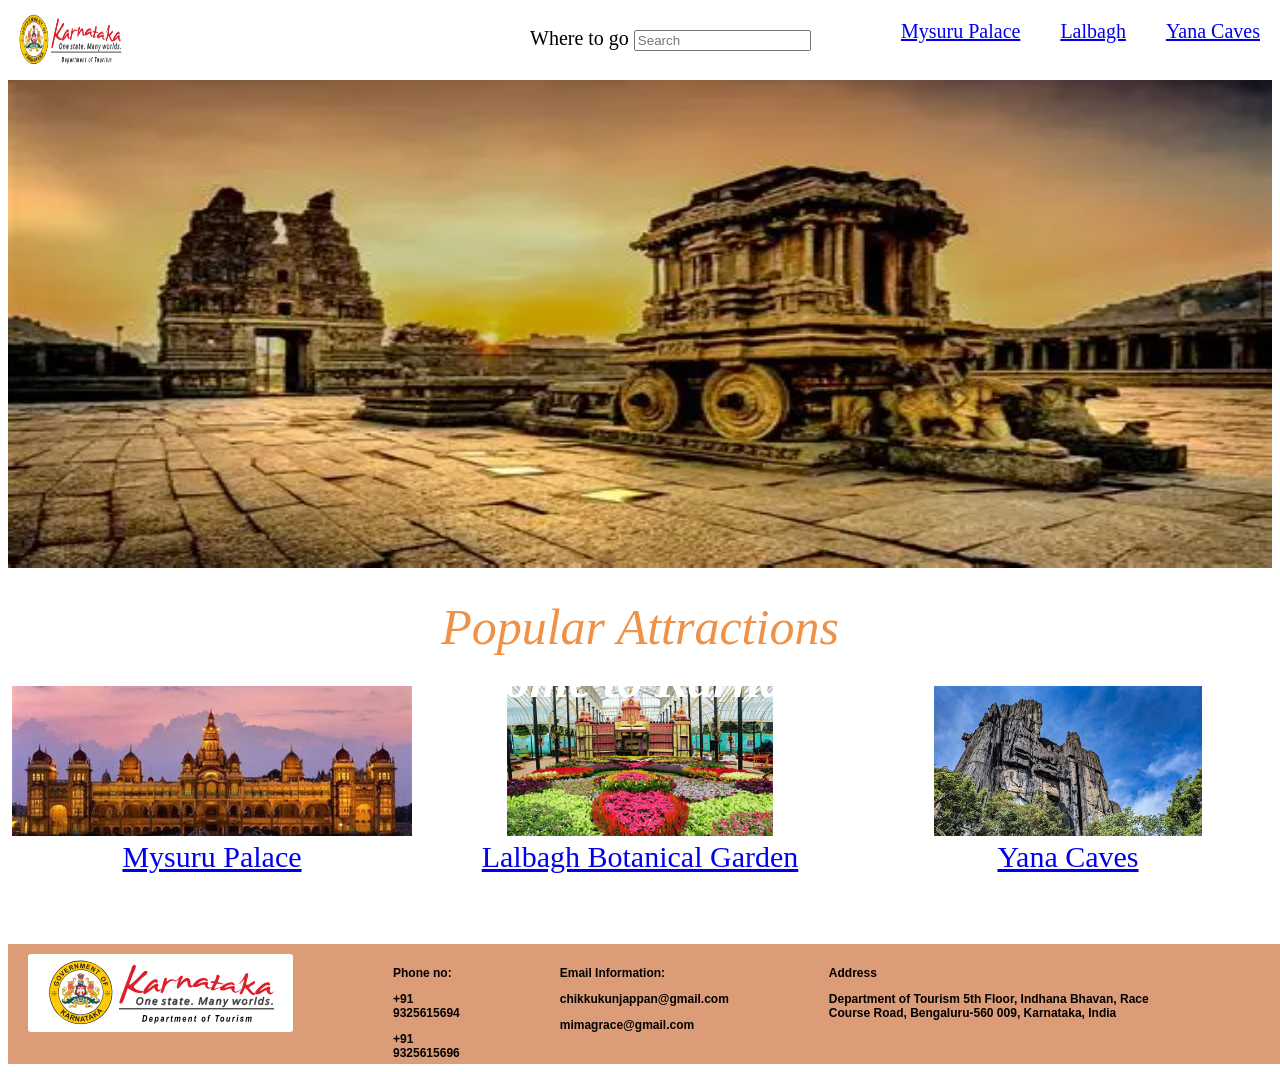
<file: index.html>
<!DOCTYPE html>
<html>
    <head>
        <link rel="stylesheet" href="styles.css">
    </head>
    <title>Attractions_Of_Karnataka</title>
        <body>
            <div class="header">
                <div class="leftsection">
                    <img class="headerpic" src="headerimage.png">
                </div>
                <div class="middlesection">Where to go 
                    <input class="Searchbar" type="text" placeholder="Search">
                </div>
                <div>
                    <nav class="navbar">
                    <div class="links"><a href="attraction1.html">Mysuru Palace</a></div>
                    <div class="links"><a href="attraction2.html">Lalbagh</a></div>
                    <div class="links"><a href="attraction3.html">Yana Caves</a></div>
                    </nav>
                </div>

            </div>
             <div>   
                <img class="mainpic" src="karnataka plce.webp" style="width:100%">
                <p class="centertext">Welcome to Karnataka</p></div>
             <div><p class="text1">Popular Attractions</p></div>
             <div class="attractions">
                <div class="attraction1">
                    <img class="attraction1pic" src="attraction1.jpeg">
                <div class="att1name">
                    <a href="attraction1.html" target="_blank">Mysuru Palace</a>
                </div>
                </div>
                <div class="attraction2">
                    <img class="attraction2pic" src="attraction2.webp">
                    <div class="att2name">
                    <a href="attraction2.html" target="_blank">Lalbagh Botanical Garden</a>
                </div></div>
                <div class="attraction3">
                    <img class="attraction3pic" src="attraction3.jpeg">
                    <div class="att3name"><a href="attraction3.html" target="_blank">Yana Caves</a></div>
                </div>

             </div>
             
            <div class="footer">
                <div class="left_section">
                    <img class="footerpic" src="headerimage.png">
                </div>
                <div class="middle_section">
                    <div class="column">
                        <p>Phone no:</p>
                        <p>+91 9325615694</p>
                        <p>+91 9325615696</p>
                    </div>
                    <div class="column">
                        <p>Email Information:</p>
                        <p>chikkukunjappan@gmail.com</p>
                        <p>mimagrace@gmail.com</p>
                    </div>
                    <div class="column">
                        <p>Address</p>
                        <p>Department of Tourism 5th Floor, Indhana Bhavan, Race Course Road,
                           Bengaluru-560 009, Karnataka, India</p>
                    </div>
                </div>
            </div>
            
        </body>
</html>
</file>
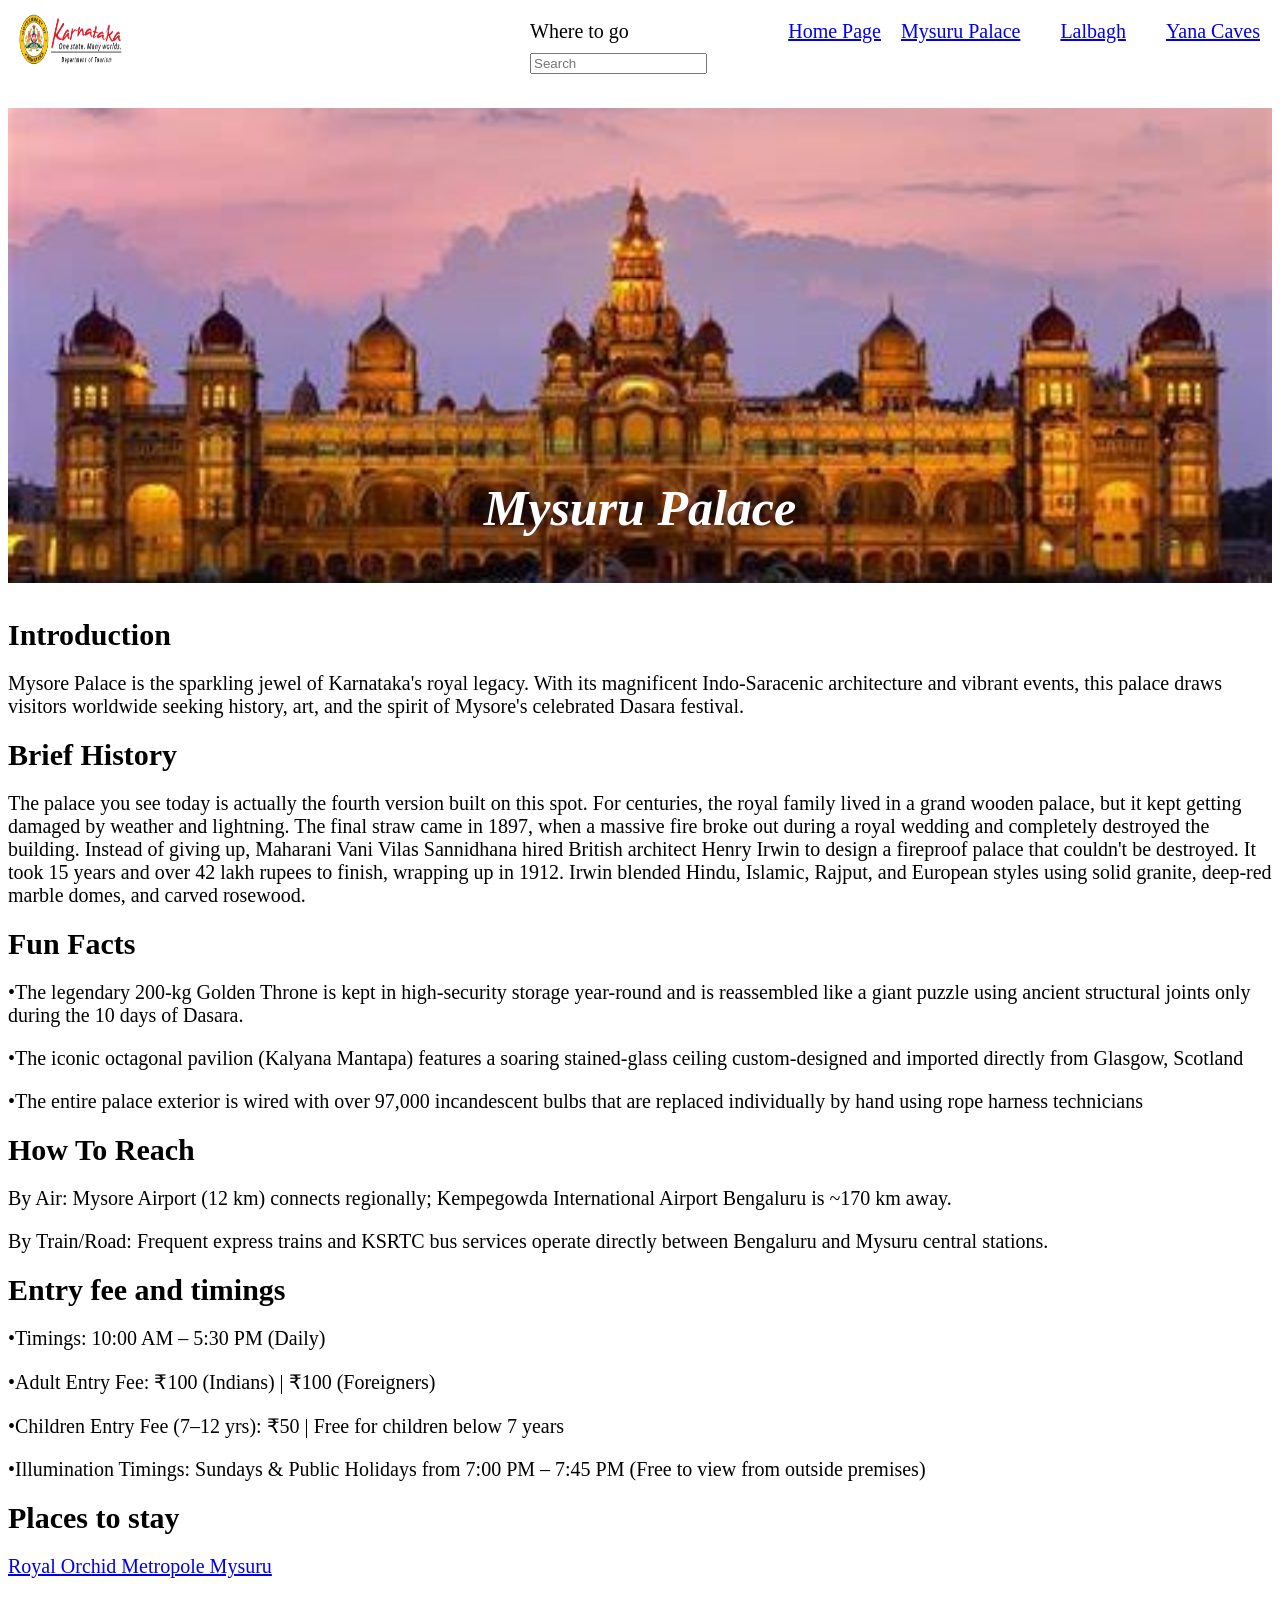
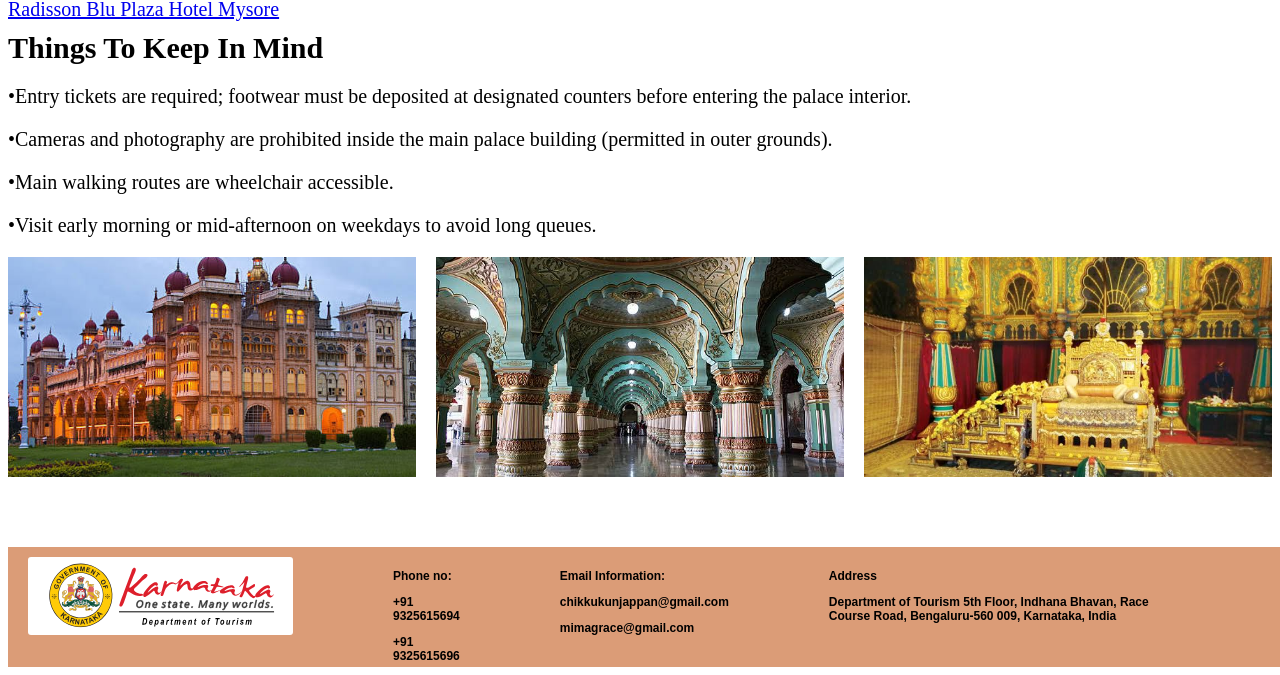
<file: attraction1.html>
<!DOCTYPE html>
<html>
    <title>Mysuru_caves</title>
    <head><link rel="stylesheet" href="styles.css"></head>
    <body1>
        
         <div class="header">
                <div class="leftsection">
                    <img class="headerpic" src="headerimage.png">
                </div>
                <div class="middlesection">Where to go 
                    <input class="Searchbar" type="text" placeholder="Search">
                </div>
                <div class="links">
                    <a href="index.html" target="_blank">Home Page</a>
                </div>
                <div>
                    <nav class="navbar">
                    <div class="links"><a href="attraction1.html">Mysuru Palace</a></div>
                    <div class="links"><a href="attraction2.html">Lalbagh</a></div>
                    <div class="links"><a href="attraction3.html">Yana Caves</a></div>
                    </nav>
                </div>
         </div>
            <div class="Mysurupalace">
                <img src="attraction1.jpeg" style="width:100%">
                <p class="centertext">Mysuru Palace</p>
            </div>
            <div>
                <p class="Intro">Introduction</p>
            </div>
            <div class="introtext">
                <p>Mysore Palace is the sparkling jewel of Karnataka's royal legacy.
                     With its magnificent Indo-Saracenic architecture and vibrant events, 
                     this palace draws visitors worldwide seeking history, art, and the spirit of
                      Mysore's celebrated Dasara festival.</p>
            </div>
            <div><p class="Intro">Brief History</p></div>
            <div><p class="introtext">The palace you see today is actually the fourth version built on this spot. 
                For centuries, the royal family lived in a grand wooden palace, but it kept getting damaged by weather and lightning. 
                The final straw came in 1897, when a massive fire broke out during a royal wedding and completely destroyed the building.
                 Instead of giving up, Maharani Vani Vilas Sannidhana hired British architect Henry Irwin to design a fireproof 
                 palace that couldn't be destroyed. 
                 It took 15 years and over 42 lakh rupees to finish, wrapping up in 1912. Irwin blended Hindu, Islamic, Rajput, 
                 and European styles using solid granite, deep-red marble domes, and carved rosewood.</p></div>
            <div><p class="Intro">Fun Facts</p></div>
            <div><p class="introtext">&#8226The legendary 200-kg Golden Throne is kept in high-security storage year-round and is reassembled like a 
                giant puzzle using ancient structural joints only during the 10 days of Dasara.</p>
                <p class="introtext">&#8226The iconic octagonal pavilion (Kalyana Mantapa) features a soaring stained-glass ceiling 
                    custom-designed and imported directly from Glasgow, Scotland</p>
                <p class="introtext">&#8226The entire palace exterior is wired with over 97,000 incandescent bulbs that are replaced individually by hand using rope harness technicians</p></div>
            <div><p class="Intro">How To Reach</p></div>
            <div><p class="introtext">By Air: Mysore Airport (12 km) connects regionally; Kempegowda International Airport Bengaluru is ~170 km away.</p>
                 <p class="introtext">By Train/Road: Frequent express trains and KSRTC bus services operate directly between Bengaluru and Mysuru central stations.</p></div>
            <div><p class="Intro">Entry fee and timings</p></div>
            <div><p class="introtext">&#8226Timings: 10:00 AM – 5:30 PM (Daily)</p>
                <p class="introtext">&#8226Adult Entry Fee: ₹100 (Indians) | ₹100 (Foreigners)</p>
                <p class="introtext">&#8226Children Entry Fee (7–12 yrs): ₹50 | Free for children below 7 years</p>
                <p class="introtext">&#8226Illumination Timings: Sundays & Public Holidays from 7:00 PM – 7:45 PM (Free to view from outside premises)</p></div>
            <div><p class="Intro">Places to stay</p></div>
            <div class="linktest"><div><a href="https://www.makemytrip.com/hotels/hotel-details/?hotelId=200701251224468296&_uCurrency=INR&adg=154612682540&aid=674849908507&campaign_type=search&cid=CjwKCAjwkaXUBhASEiwAZI3ds0aHfBmsHh2X3-MBcJUp20o3bCZHbJSoR27FZ_CROlp-PmiXeK2ZxxoCE5YQAvD_BwE&city=CTXMY&cmp=SEM%7CD%7CDH%7CG%7CHname%7CDH_HName_CTXMY_7-10K_DT%7C200701251224468296%7CR%7C&country=IN&device=c&gad_campaignid=20577372424&gad_source=1&gbraid=0AAAAAD5Az1Tg1B2muCdYaumNuu8k-JbT9&gclid=CjwKCAjwkaXUBhASEiwAZI3ds0aHfBmsHh2X3-MBcJUp20o3bCZHbJSoR27FZ_CROlp-PmiXeK2ZxxoCE5YQAvD_BwE&kw=royal+orchid+metropole+mysore&lat=12.31148&lng=76.64409&locusId=CTXMY&locusType=city&mf_campaign=%7BHARDCODE_CAMPAIGN_NAME%7D&mf_campaignid=20577372424&mf_medium=cpc&mf_source=google&pl=&rank=1&reference=hotel&roomStayQualifier=2e0e&searchText=Mysore&topHtlId=200701251224468296&type=city&viewType=LUXE&mtkeys=undefined&isPropSearch=T" target="_blank">Royal Orchid Metropole Mysuru</a>
                 <p></p><a href="https://www.makemytrip.com/hotels/radisson_blu_plaza_hotel_mysore-details-mysore.html?msockid=0d538c1d1af66f64159f9ac31bd76e83" target="_blank">Radisson Blu Plaza Hotel Mysore</a>
            </div></div>
            <div><p class="Intro">Things To Keep In Mind</p></div>
            <div><p class="introtext">&#8226Entry tickets are required; footwear must be deposited at designated counters before entering the palace interior.</p>
                 <p class="introtext">&#8226Cameras and photography are prohibited inside the main palace building (permitted in outer grounds).</p>
                 <p class="introtext">&#8226Main walking routes are wheelchair accessible.</p>
                 <p class="introtext">&#8226Visit early morning or mid-afternoon on weekdays to avoid long queues.</p></div>
            <div class="pics">
                <div class="gridpics">
                    <img src="mysurupalace-1.jpeg" style="width:100%">
                </div>
                <div class="gridpics">
                    <img src="mysurupalace-2.jpeg" style="width:100%">
                </div>
                <div class="gridpics">
                    <img src="mysurupalace-4.jpeg" style="width:100%">
                </div>
            </div>
            <div class="footer">
                <div class="left_section">
                    <img class="footerpic" src="headerimage.png">
                </div>
                <div class="middle_section">
                    <div class="column">
                        <p>Phone no:</p>
                        <p>+91 9325615694</p>
                        <p>+91 9325615696</p>
                    </div>
                    <div class="column">
                        <p>Email Information:</p>
                        <p>chikkukunjappan@gmail.com</p>
                        <p>mimagrace@gmail.com</p>
                    </div>
                    <div class="column">
                        <p>Address</p>
                        <p>Department of Tourism 5th Floor, Indhana Bhavan, Race Course Road,
                           Bengaluru-560 009, Karnataka, India</p>
                    </div>
                </div>
            </div>
    </body>
</html>
</file>
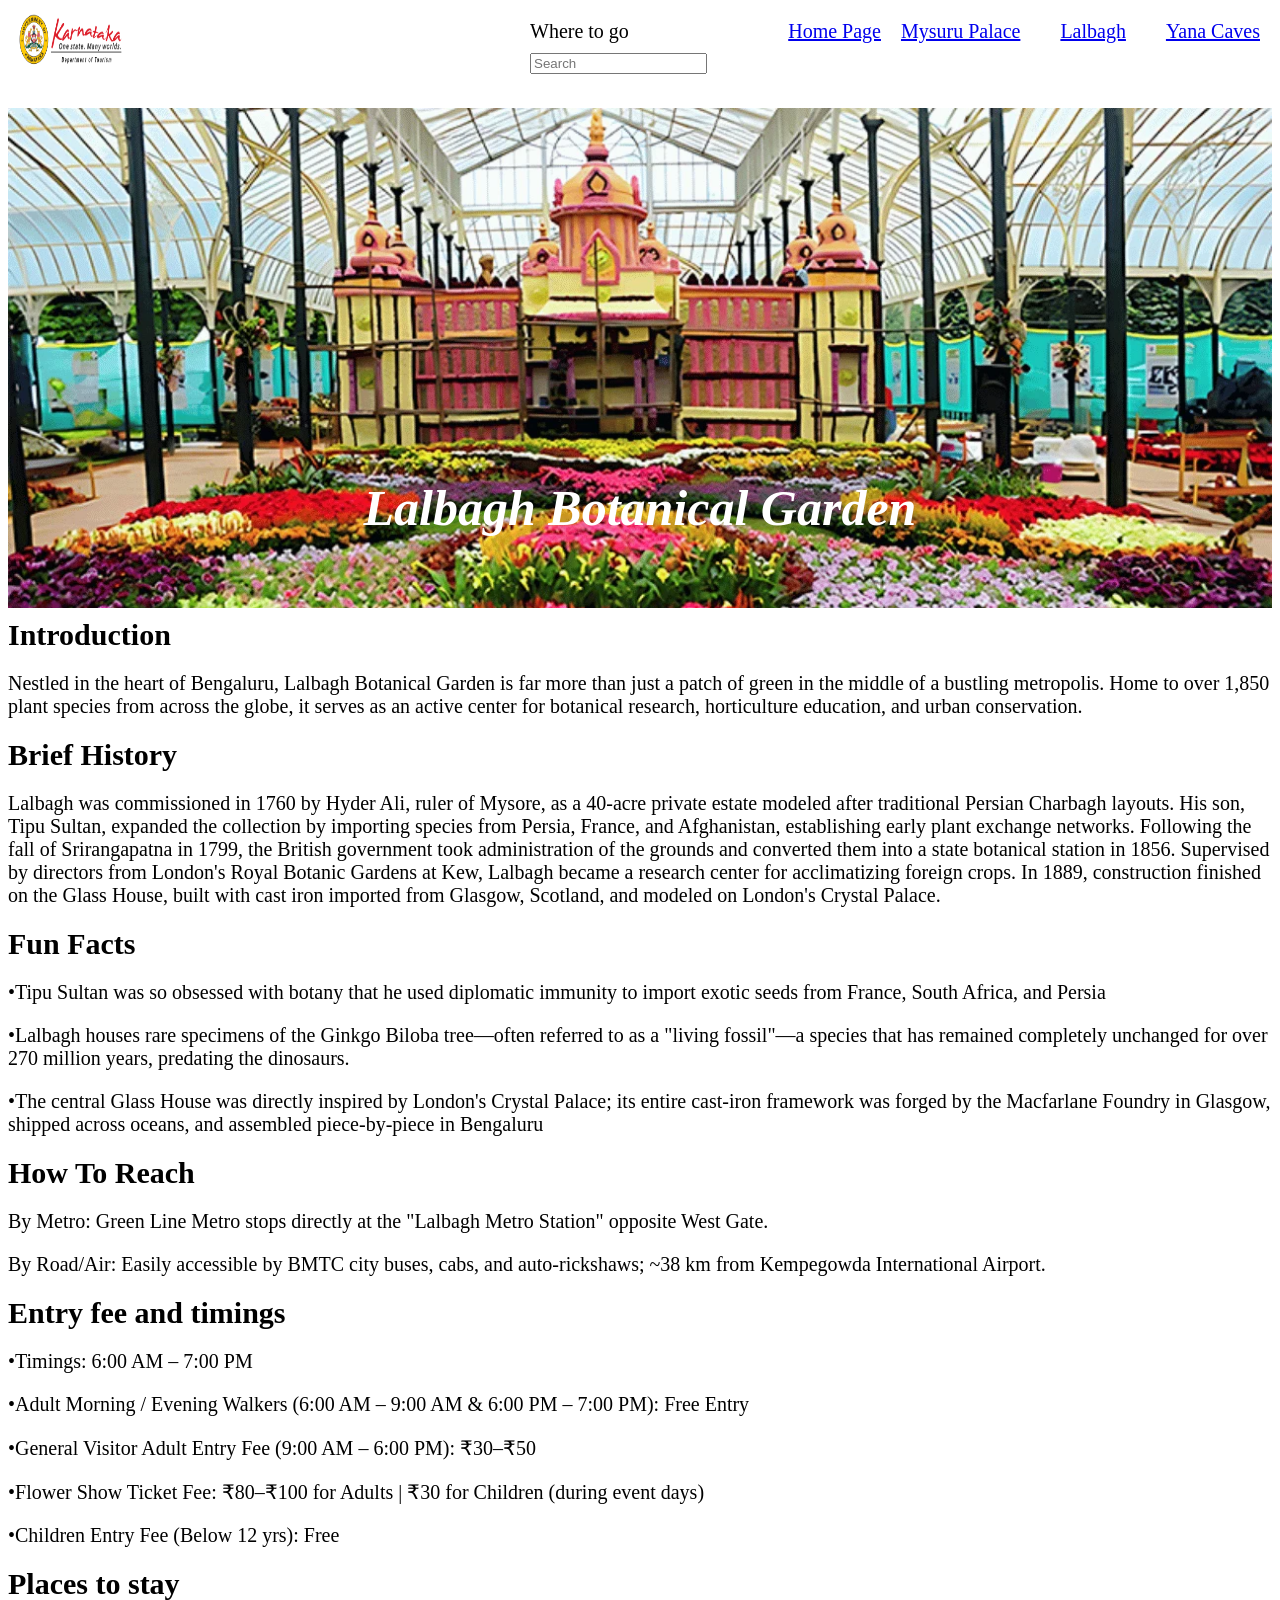
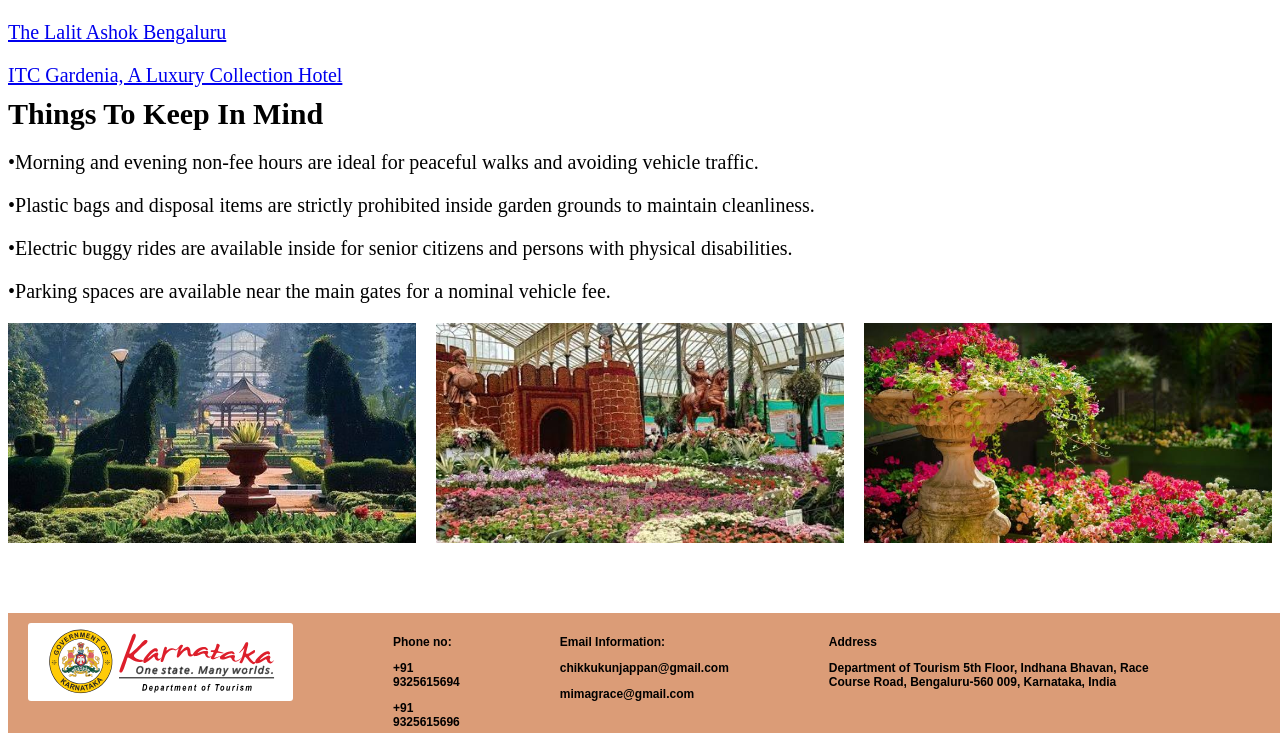
<file: attraction2.html>
<!DOCTYPE html>
<html>
    <title>Lalbagh Botanical Garden</title>
    <head><link rel="stylesheet" href="styles.css"></head>
    <body>
         <div class="header">
                <div class="leftsection">
                    <img class="headerpic" src="headerimage.png">
                </div>
                <div class="middlesection">Where to go 
                    <input class="Searchbar" type="text" placeholder="Search">
                </div>
                <div class="links">
                    <a href="index.html" target="_blank">Home Page</a>
                </div>
                <div>
                    <nav class="navbar">
                    <div class="links"><a href="attraction1.html">Mysuru Palace</a></div>
                    <div class="links"><a href="attraction2.html">Lalbagh</a></div>
                    <div class="links"><a href="attraction3.html">Yana Caves</a></div>
                    </nav>
                </div>
         </div>
            <div class="Mysurupalace">
                <img src="attraction2.webp" style="width:100%">
                <p class="centertext">Lalbagh Botanical Garden</p>
            </div>
            <div>
                <p class="Intro">Introduction</p>
            </div>
            <div class="introtext">
                <p>Nestled in the heart of Bengaluru, Lalbagh Botanical Garden is far more than just a patch of green in the middle
                     of a bustling metropolis. Home to over 1,850 plant species from across the globe, it serves as an active center 
                     for botanical research, horticulture education, and urban conservation.</p>
            </div>
            <div><p class="Intro">Brief History</p></div>
            <div><p class="introtext">Lalbagh was commissioned in 1760 by Hyder Ali, ruler of Mysore, as a 40-acre private estate
                     modeled after traditional Persian Charbagh layouts. His son, Tipu Sultan, expanded the collection by importing
                      species from Persia, France, and Afghanistan, establishing early plant exchange networks. Following the fall 
                      of Srirangapatna in 1799, the British government took administration of the grounds and converted them into 
                      a state botanical station in 1856. Supervised by directors from London's Royal Botanic Gardens at Kew, Lalbagh 
                      became a research center for acclimatizing foreign crops. In 1889, construction finished on the Glass House,
                       built with cast iron imported from Glasgow, Scotland, and modeled on London's Crystal Palace.</p></div>
            <div><p class="Intro">Fun Facts</p></div>
            <div><p class="introtext">&#8226Tipu Sultan was so obsessed with botany that he used diplomatic immunity to import exotic seeds from France, South Africa, and Persia</p>
                <p class="introtext">&#8226Lalbagh houses rare specimens of the Ginkgo Biloba tree—often referred to as a "living fossil"—a species that has remained completely
                     unchanged for over 270 million years, predating the dinosaurs.</p>
                <p class="introtext">&#8226The central Glass House was directly inspired by London's Crystal Palace; its entire cast-iron framework was forged by the Macfarlane
                     Foundry in Glasgow, shipped across oceans, and assembled piece-by-piece in Bengaluru</p></div>
            <div><p class="Intro">How To Reach</p></div>
            <div><p class="introtext">By Metro: Green Line Metro stops directly at the "Lalbagh Metro Station" opposite West Gate.</p>
                 <p class="introtext">By Road/Air: Easily accessible by BMTC city buses, cabs, and auto-rickshaws; ~38 km from Kempegowda International Airport.</p></div>
            <div><p class="Intro">Entry fee and timings</p></div>
            <div><p class="introtext">&#8226Timings: 6:00 AM – 7:00 PM</p>
                <p class="introtext">&#8226Adult Morning / Evening Walkers (6:00 AM – 9:00 AM & 6:00 PM – 7:00 PM): Free Entry</p>
                <p class="introtext">&#8226General Visitor Adult Entry Fee (9:00 AM – 6:00 PM): ₹30–₹50</p>
                <p class="introtext">&#8226Flower Show Ticket Fee: ₹80–₹100 for Adults | ₹30 for Children (during event days)</p>
                <p class="introtext">&#8226Children Entry Fee (Below 12 yrs): Free</p></div>
            <div><p class="Intro">Places to stay</p></div>
            <div class="linktest"><div><a href="https://www.makemytrip.com/hotels/the_lalit_ashok_bangalore-details-bangalore.html?msockid=0d538c1d1af66f64159f9ac31bd76e83" target="_blank">The Lalit Ashok Bengaluru</a>
                 <p></p><a href="https://www.makemytrip.com/hotels/itc_gardenia_a_luxury_collection_hotel-details-bangalore.html?msockid=0d538c1d1af66f64159f9ac31bd76e83" target="_blank">ITC Gardenia, A Luxury Collection Hotel</a>
            </div></div>
            <div><p class="Intro">Things To Keep In Mind</p></div>
            <div><p class="introtext">&#8226Morning and evening non-fee hours are ideal for peaceful walks and avoiding vehicle traffic.</p>
                 <p class="introtext">&#8226Plastic bags and disposal items are strictly prohibited inside garden grounds to maintain cleanliness.</p>
                 <p class="introtext">&#8226Electric buggy rides are available inside for senior citizens and persons with physical disabilities.</p>
                 <p class="introtext">&#8226Parking spaces are available near the main gates for a nominal vehicle fee.</p></div>
            <div class="pics">
                <div class="gridpics">
                    <img src="lalbagh-1.jpeg" style="width:100%">
                </div>
                <div class="gridpics">
                    <img src="lalbagh-2.jpeg" style="width:100%">
                </div>
                <div class="gridpics">
                    <img src="lalbagh-3.jpeg" style="width:100%">
                </div>
            </div>
            <div class="footer">
                <div class="left_section">
                    <img class="footerpic" src="headerimage.png">
                </div>
                <div class="middle_section">
                    <div class="column">
                        <p>Phone no:</p>
                        <p>+91 9325615694</p>
                        <p>+91 9325615696</p>
                    </div>
                    <div class="column">
                        <p>Email Information:</p>
                        <p>chikkukunjappan@gmail.com</p>
                        <p>mimagrace@gmail.com</p>
                    </div>
                    <div class="column">
                        <p>Address</p>
                        <p>Department of Tourism 5th Floor, Indhana Bhavan, Race Course Road,
                           Bengaluru-560 009, Karnataka, India</p>
                    </div>
                </div>
            </div>
    </body>
</html>
</file>
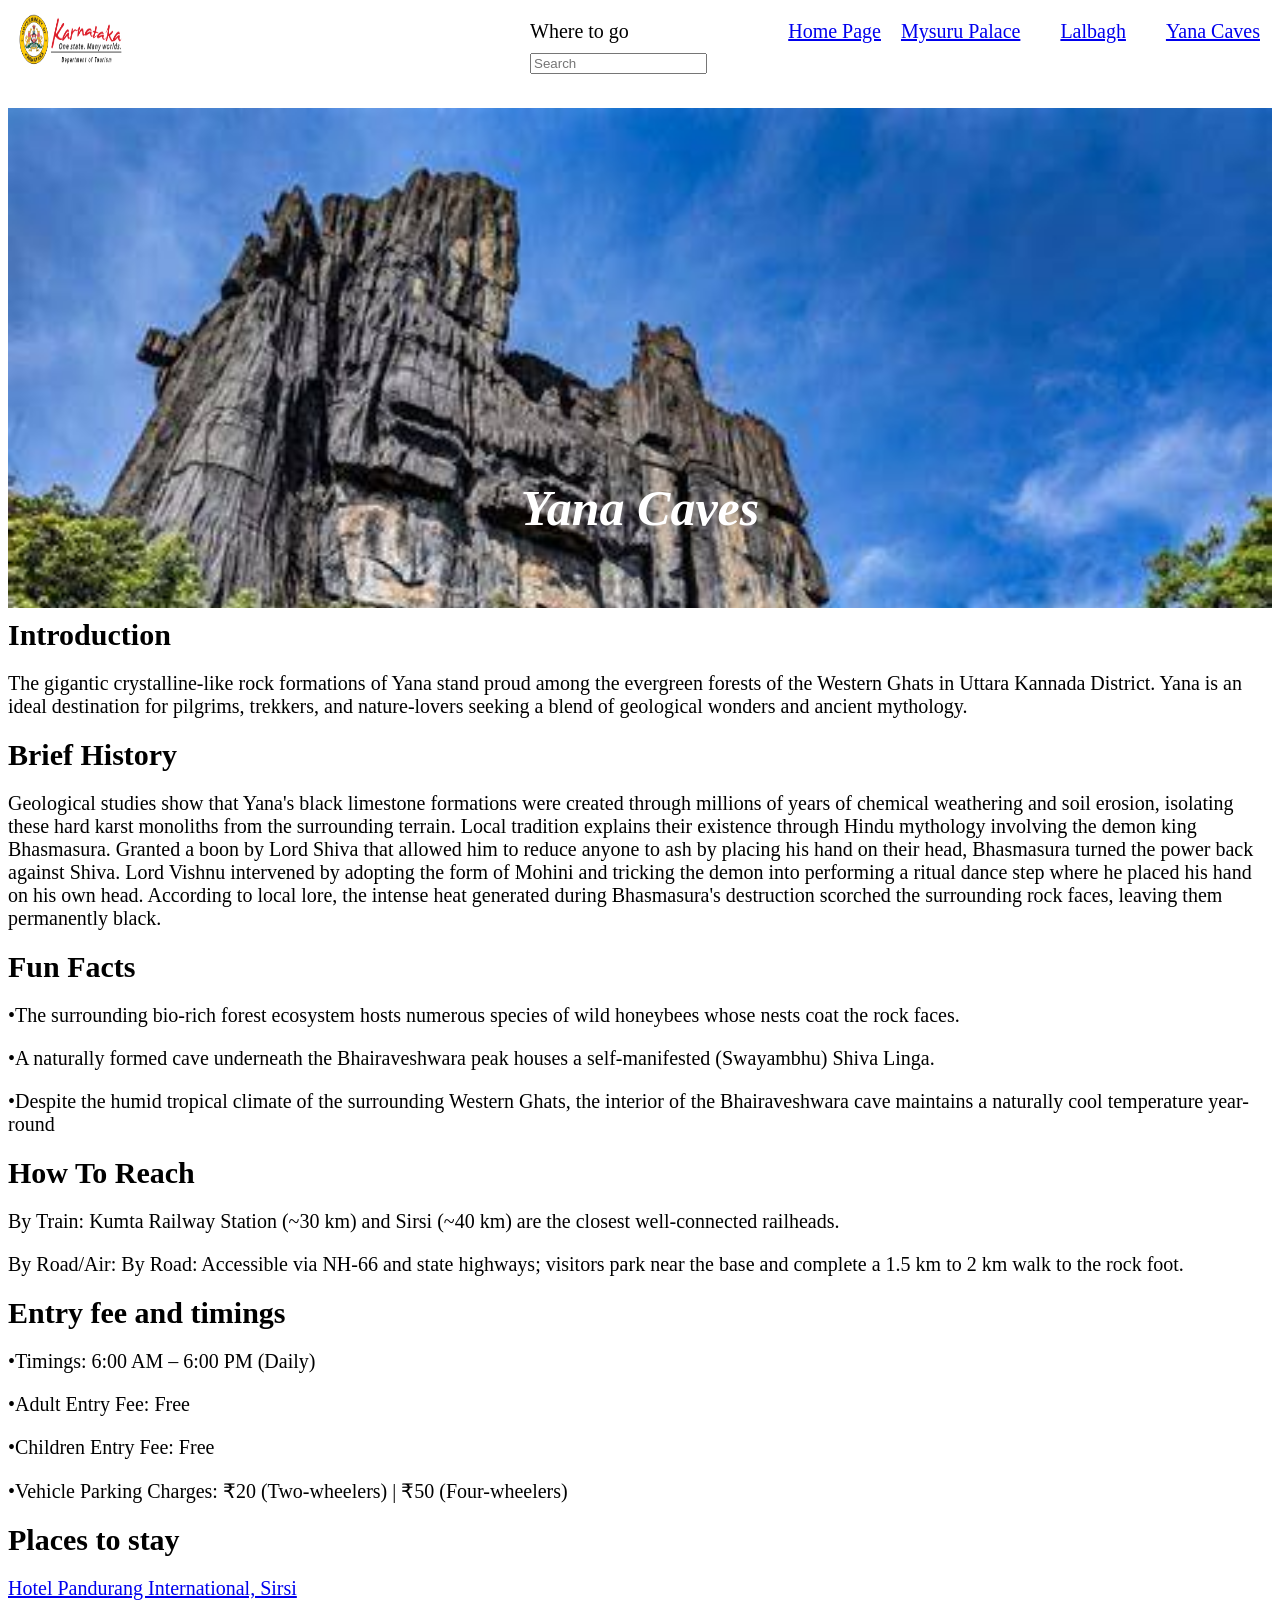
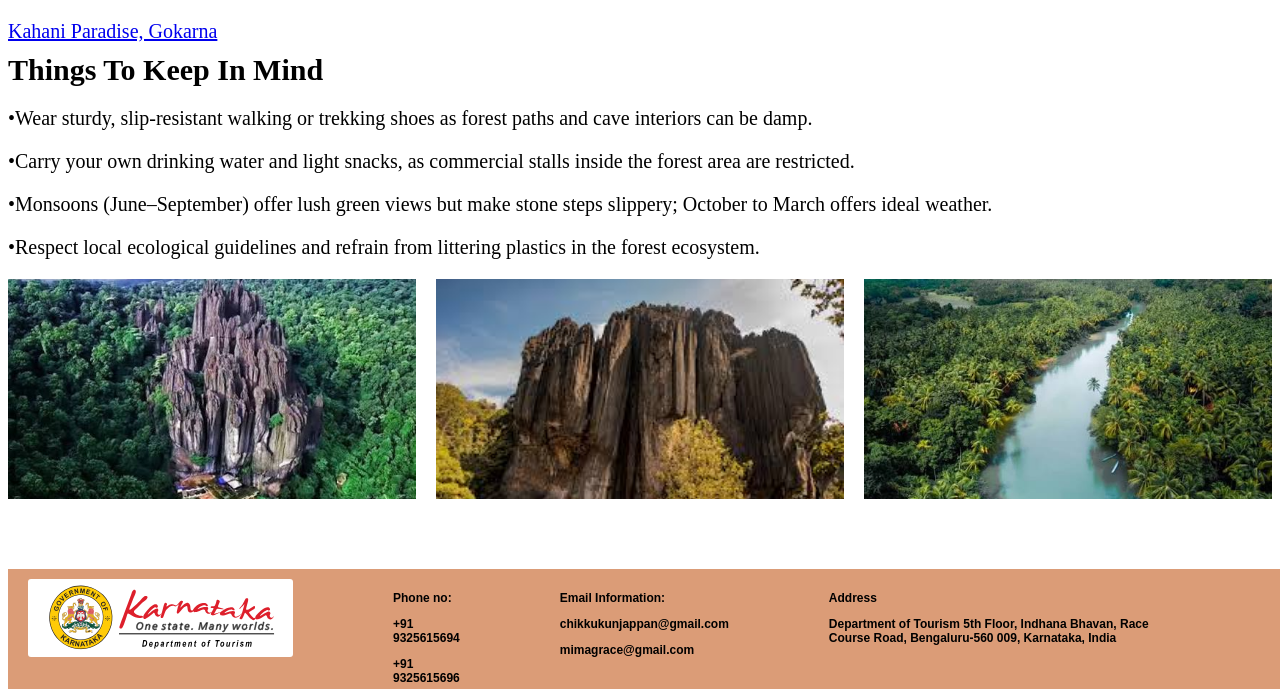
<file: attraction3.html>
<!DOCTYPE html>
<html>
    <title>Yana Caves</title>
    <head><link rel="stylesheet" href="styles.css"></head>
    <body>
         <div class="header">
                <div class="leftsection">
                    <img class="headerpic" src="headerimage.png">
                </div>
                <div class="middlesection">Where to go 
                    <input class="Searchbar" type="text" placeholder="Search">
                </div>
                <div class="links">
                    <a href="index.html" target="_blank">Home Page</a>
                </div>
                <div>
                    <nav class="navbar">
                    <div class="links"><a href="attraction1.html">Mysuru Palace</a></div>
                    <div class="links"><a href="attraction2.html">Lalbagh</a></div>
                    <div class="links"><a href="attraction3.html">Yana Caves</a></div>
                    </nav>
                </div>
         </div>
            <div class="Mysurupalace">
                <img src="attraction3.jpeg" style="width:100%">
                <p class="centertext">Yana Caves</p>
            </div>
            <div>
                <p class="Intro">Introduction</p>
            </div>
            <div class="introtext">
                <p>The gigantic crystalline-like rock formations of Yana stand proud among the evergreen forests 
                    of the Western Ghats in Uttara Kannada District. Yana is an ideal destination for pilgrims, trekkers,
                    and nature-lovers seeking a blend of geological wonders and ancient mythology.</p>
            </div>
            <div><p class="Intro">Brief History</p></div>
            <div><p class="introtext">Geological studies show that Yana's black limestone formations were created through millions of years
                 of chemical weathering and soil erosion, isolating these hard karst monoliths from the surrounding terrain. Local tradition 
                 explains their existence through Hindu mythology involving the demon king Bhasmasura. Granted a boon by Lord Shiva that allowed 
                 him to reduce anyone to ash by placing his hand on their head, Bhasmasura turned the power back against Shiva. Lord Vishnu 
                 intervened by adopting the form of Mohini and tricking the demon into performing a ritual dance step where he placed his hand 
                 on his own head. According to local lore, the intense heat generated during Bhasmasura's destruction scorched the surrounding rock faces, 
                 leaving them permanently black.</p></div>
            <div><p class="Intro">Fun Facts</p></div>
            <div><p class="introtext">&#8226The surrounding bio-rich forest ecosystem hosts numerous species of wild honeybees whose nests coat the rock faces.</p>
                <p class="introtext">&#8226A naturally formed cave underneath the Bhairaveshwara peak houses a self-manifested (Swayambhu) Shiva Linga.</p>
                <p class="introtext">&#8226Despite the humid tropical climate of the surrounding Western Ghats, the interior of the Bhairaveshwara 
                    cave maintains a naturally cool temperature year-round</p></div>
            <div><p class="Intro">How To Reach</p></div>
            <div><p class="introtext">By Train: Kumta Railway Station (~30 km) and Sirsi (~40 km) are the closest well-connected railheads.</p>
                 <p class="introtext">By Road/Air: By Road: Accessible via NH-66 and state highways; visitors park near the base and complete a 1.5 km to 2 km walk to the rock foot.</p></div>
            <div><p class="Intro">Entry fee and timings</p></div>
            <div><p class="introtext">&#8226Timings: 6:00 AM – 6:00 PM (Daily)</p>
                <p class="introtext">&#8226Adult Entry Fee: Free</p>
                <p class="introtext">&#8226Children Entry Fee: Free</p>
                <p class="introtext">&#8226Vehicle Parking Charges: ₹20 (Two-wheelers) | ₹50 (Four-wheelers)</p>
            </div>
            <div><p class="Intro">Places to stay</p></div>
            <div class="linktest"><div><a href="https://www.makemytrip.com/hotels/hotel_pandurang_international-details-kumta.html?msockid=0d538c1d1af66f64159f9ac31bd76e83" target="_blank">Hotel Pandurang International, Sirsi</a>
                 <p></p><a href="https://www.makemytrip.com/hotels/kahani_paradise_gokarna-details-gokarna.html?msockid=0d538c1d1af66f64159f9ac31bd76e83" target="_blank">Kahani Paradise, Gokarna</a>
            </div></div>
            <div><p class="Intro">Things To Keep In Mind</p></div>
            <div><p class="introtext">&#8226Wear sturdy, slip-resistant walking or trekking shoes as forest paths and cave interiors can be damp.</p>
                 <p class="introtext">&#8226Carry your own drinking water and light snacks, as commercial stalls inside the forest area are restricted.</p>
                 <p class="introtext">&#8226Monsoons (June–September) offer lush green views but make stone steps slippery; October to March offers ideal weather.</p>
                 <p class="introtext">&#8226Respect local ecological guidelines and refrain from littering plastics in the forest ecosystem.</p></div>
            <div class="pics">
                <div class="gridpics">
                    <img src="yanacaves-1.jpeg" style="width:100%">
                </div>
                <div class="gridpics">
                    <img src="yanacaves-2.jpeg" style="width:100%">
                </div>
                <div class="gridpics">
                    <img src="yanacaves-3.jpeg" style="width:100%">
                </div>
            </div>
            <div class="footer">
                <div class="left_section">
                    <img class="footerpic" src="headerimage.png">
                </div>
                <div class="middle_section">
                    <div class="column">
                        <p>Phone no:</p>
                        <p>+91 9325615694</p>
                        <p>+91 9325615696</p>
                    </div>
                    <div class="column">
                        <p>Email Information:</p>
                        <p>chikkukunjappan@gmail.com</p>
                        <p>mimagrace@gmail.com</p>
                    </div>
                    <div class="column">
                        <p>Address</p>
                        <p>Department of Tourism 5th Floor, Indhana Bhavan, Race Course Road,
                           Bengaluru-560 009, Karnataka, India</p>
                    </div>
                </div>
            </div>
    </body>
</html>
</file>
<file: styles.css>
.header{
    display:flex;
    flex-direction:row;
    background-color:white;
    height:60px;
    justify-content:space-between;
    position:fixed;
    top:0;
    left:0;
    right:0;
    padding: 10px;
}
.navbar {
    display: flex;
    gap: 20px; 
    align-items: center;
    margin-bottom: 0;
}
.links{
    margin-left:10px;
    margin-right:10px;
    font-size: 20px;
    margin-top: 10px;
    font-family: Lucida;
    color: black;
    margin-top: 10px;
}
body{
    padding-top: 30px;
}
.headerpic{
    border-radius:3px;
    height:60px;
    width:120px;
    position:relative;
    bottom:0;
}
.middlesection{
    margin-top: 10px;
    flex:1;
    margin-left: 400px;
    font-family:Lucida;
    font-size:20px;
}
.endsection{
    margin-right: 30px;
    font-size: 20px;
    font-family: Lucida;
}
.Searchbar{
    margin-top: 10px;
}
.mainpic{
    flex-basis:100%;
    margin-top:30px;
    width:100vw;
    height:500px;
    display:block;
    margin-bottom: 20px;
}
.text1{
    font-family: Times New Roman;
    font-size: 50px;
    color: rgb(239, 146, 71);
    text-align:center;
    margin-bottom:30px;
    margin-top:30px;
    font-style: italic;
}
.attractions{
    display:grid;
    grid-template-columns: 1fr 1fr 1fr; 
    column-gap:20px;
}
.attraction1pic{
    width:100%;
    height:150px;
    object-fit:contain;

}
.attraction2pic{
    width:100%;
    height:150px;
    object-fit:contain;
}
.attraction3pic{
    width: 100%;
    height:150px;
    object-fit:contain;
}
.att1name{
    font-size: 30px;
    text-align:center;
    font-family: 'Times New Roman', Times, serif;
}
.att2name{
    font-size: 30px;
    text-align:center;
    font-family: 'Times New Roman', Times, serif;
}
.att3name{
    font-size: 30px;
    text-align:center;
    font-family: 'Times New Roman', Times, serif;
}
.Mysurupalace{
    margin-top:70px;
    height: 500px;
    display:block;
    position:relative;
    left:0;
    object-fit: cover;
    right: 0;
    overflow: hidden;
}
.centertext{
    position: absolute;
    top: 70%;
    left: 50%;
    transform: translate(-50%,-50%);
    color:white;
    font-size: 50px;
    font-weight: bold;
    font-style: italic;
    text-align:center;
}
.Intro{
    margin-top: 10px;
    color:black;
    font-size:30px;
    font-weight: bold;
    font-family:Georgia, 'Times New Roman', Times, serif;
    margin-bottom: 20px;
}
.introtext{
    font-size:20px;
    font-family: 'Times New Roman', Times, serif;
}
.linktest{
    font-size:20px;
    font-family: 'Times New Roman', Times, serif;
}
.pics{
    display:flex;
    flex-direction: row;
    gap:20px;
    justify-content: space-between;
    margin-bottom: 40px;
    align-items: center;
}
.gridpics{
    flex: 1;
    height:220px;
    overflow: hidden;
}
.gridpics img{
    width: 100%;
    height: 100%;
    object-fit: cover;
    display: block;
}
.footer{
    margin-top: 70px;
    display: flex;
    flex-direction: row;
    flex:1;
    margin-left:0;
    background-color:rgb(219, 156, 119);
    position:relative;
    left:0;
    right:0;
    bottom:0;
    height:100px;
    width:100%;
    padding: 10px 20px;

}
.footerpic{
    border-radius:3px;
}
.middle_section{
    display:flex;
    flex-direction: row;
    margin-left: 50px;
    margin-right: 50px;
    font-size: 10px;
    font-weight: bold;
    font-family: Arial, Helvetica, sans-serif;
    border-width: 2px;
    border-color: red;
}
.column{
     margin-left: 50px;
    margin-right: 50px;
    font-size: 12px;
    font-family: Arial, Helvetica, sans-serif;
    border-width: 2px;
    border-color: red;
}
</file>
